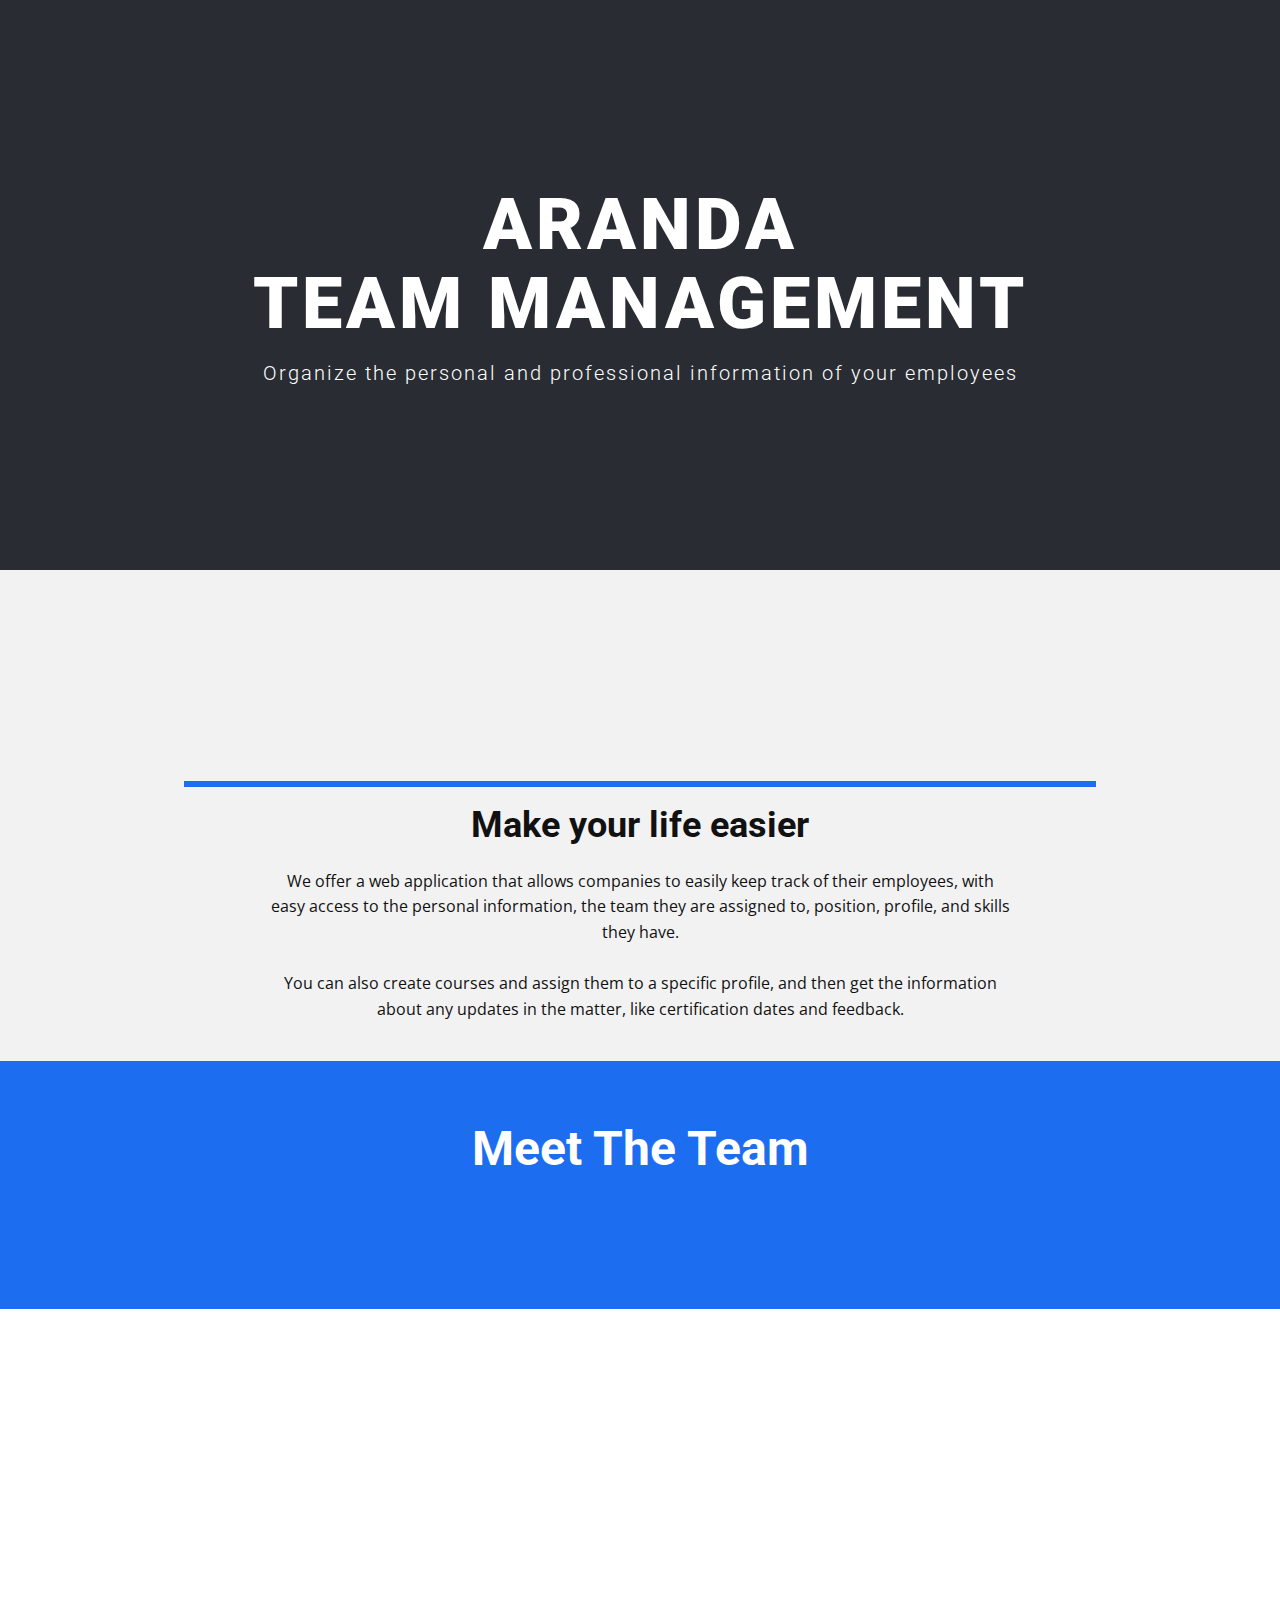
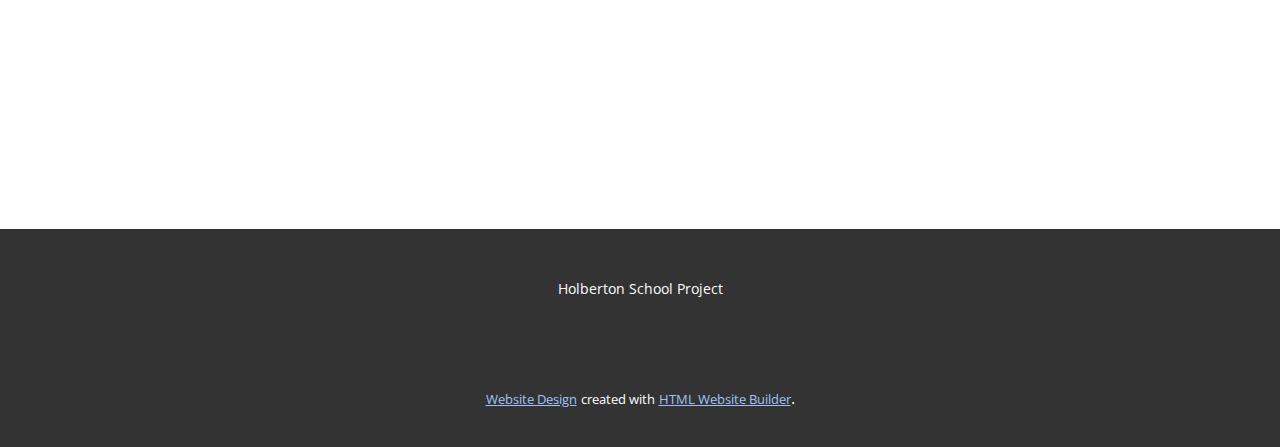
<file: index.html>
<!DOCTYPE html>
<html style="font-size: 16px;">
  <head>
    <meta name="viewport" content="width=device-width, initial-scale=1.0">
    <meta charset="utf-8">
    <meta name="keywords" content="corporate, ​​We have the knowledge and experience, 01, 02, ​​We run all kinds of IT services that vow your success, ​We believe that people can be truly happy on the outside only after reaching happiness within., ​Looking For Visa Applications Just Call Us!, Meet The Team, ​Large payments volume or unique business model?, ​Small Pricing Plan For Your Creative Business">
    <meta name="description" content="">
    <meta name="page_type" content="np-template-header-footer-from-plugin">
    <title>Home</title>
    <link rel="stylesheet" href="nicepage.css" media="screen">
<link rel="stylesheet" href="Home.css" media="screen">
    <script class="u-script" type="text/javascript" src="jquery.js" defer=""></script>
    <script class="u-script" type="text/javascript" src="nicepage.js" defer=""></script>
    <meta name="generator" content="Nicepage 4.7.1, nicepage.com">
    <link id="u-theme-google-font" rel="stylesheet" href="https://fonts.googleapis.com/css?family=Roboto:100,100i,300,300i,400,400i,500,500i,700,700i,900,900i|Open+Sans:300,300i,400,400i,500,500i,600,600i,700,700i,800,800i">
    
    
    
    
    <script type="application/ld+json">{
		"@context": "http://schema.org",
		"@type": "Organization",
		"name": "Aranda"
}</script>
    <meta name="theme-color" content="#1d6df0">
    <meta property="og:title" content="Home">
    <meta property="og:type" content="website">
  </head>
  <body data-home-page="Home.html" data-home-page-title="Home" class="u-body u-xl-mode">
    <section class="u-align-center u-clearfix u-palette-1-dark-3 u-section-1" id="carousel_f9e6">
      <div class="u-clearfix u-sheet u-sheet-1">
        <h1 class="u-text u-text-default u-text-1" data-animation-name="customAnimationIn" data-animation-duration="2000">Aranda<br>Team management
        </h1>
        <h5 class="u-text u-text-default u-text-2"> Organize the personal and professional information of your employees</h5>
      </div>
    </section>
    <section class="u-align-center u-clearfix u-grey-5 u-typography-Normal--Introduction u-section-2" src="" id="carousel_8b49">
      <div class="u-clearfix u-sheet u-sheet-1">
        <div class="u-expanded-width u-list u-list-1">
          <div class="u-repeater u-repeater-1">
            <div class="u-container-style u-list-item u-repeater-item u-shape-rectangle u-white u-list-item-1" data-animation-name="customAnimationIn" data-animation-duration="2000">
              <div class="u-container-layout u-similar-container u-valign-middle u-container-layout-1"><span class="u-icon u-spacing-20 u-text-palette-1-base u-icon-1"><svg class="u-svg-link" preserveAspectRatio="xMidYMin slice" viewBox="0 0 512 512" style=""><use xmlns:xlink="http://www.w3.org/1999/xlink" xlink:href="#svg-5d4a"></use></svg><svg class="u-svg-content" viewBox="0 0 512 512" id="svg-5d4a"><path d="m155.6875 311h-32.9375v-50.984375c0-16.585937-6.621094-31.644531-17.347656-42.699219 18.320312-12.175781 30.425781-32.992187 30.425781-56.59375 0-37.445312-30.464844-67.914062-67.914063-67.914062-37.449218 0-67.914062 30.464844-67.914062 67.914062 0 20.402344 9.054688 38.714844 23.339844 51.175782-14.203125 11.25-23.339844 28.628906-23.339844 48.117187v151.859375h100.125v100.125h100.875v-155.6875c0-24.984375-20.328125-45.3125-45.3125-45.3125zm-87.773438-188.191406c20.90625 0 37.914063 17.007812 37.914063 37.914062s-17.007813 37.917969-37.914063 37.917969-37.914062-17.011719-37.914062-37.917969 17.007812-37.914062 37.914062-37.914062zm103.085938 359.191406h-40.875v-100.125h-100.125v-121.859375c0-17.300781 14.074219-31.375 31.375-31.375s31.375 14.074219 31.375 31.375v80.984375h62.9375c8.441406 0 15.3125 6.871094 15.3125 15.3125zm0 0"></path><path d="m488.660156 211.898438c14.285156-12.460938 23.339844-30.773438 23.339844-51.175782 0-37.449218-30.464844-67.914062-67.914062-67.914062-37.449219 0-67.914063 30.464844-67.914063 67.914062 0 23.597656 12.105469 44.417969 30.425781 56.59375-10.726562 11.054688-17.347656 26.113282-17.347656 42.695313v50.988281h-32.9375c-24.984375 0-45.3125 20.328125-45.3125 45.3125v155.6875h100.875v-100.125h100.125v-151.859375c0-19.488281-9.136719-36.867187-23.339844-48.117187zm-44.574218-89.089844c20.90625 0 37.914062 17.007812 37.914062 37.914062s-17.007812 37.917969-37.914062 37.917969-37.914063-17.011719-37.914063-37.917969 17.007813-37.914062 37.914063-37.914062zm37.914062 259.066406h-100.125v100.125h-40.875v-125.6875c0-8.441406 6.871094-15.3125 15.3125-15.3125h62.9375v-80.984375c0-17.300781 14.074219-31.375 31.375-31.375s31.375 14.074219 31.375 31.375zm0 0"></path><path d="m352 121.664062v-79.332031c0-23.34375-18.988281-42.332031-42.332031-42.332031h-107.335938c-23.34375 0-42.332031 18.988281-42.332031 42.332031v79.332031c0 23.34375 18.988281 42.335938 42.332031 42.335938h18.171875l35.496094 61.480469 35.496094-61.480469h18.171875c23.34375 0 42.332031-18.992188 42.332031-42.335938zm-30 0c0 6.804688-5.53125 12.335938-12.332031 12.335938h-35.492188l-18.175781 31.480469-18.175781-31.480469h-35.492188c-6.800781 0-12.332031-5.53125-12.332031-12.335938v-79.332031c0-6.800781 5.53125-12.332031 12.332031-12.332031h107.335938c6.800781 0 12.332031 5.53125 12.332031 12.332031zm0 0"></path></svg>
            
            
          </span>
                <h3 class="u-align-center u-text u-text-default u-text-1"> Organize to better visualize the information</h3>
              </div>
            </div>
            <div class="u-align-center u-container-style u-list-item u-repeater-item u-shape-rectangle u-white u-list-item-2" data-animation-name="customAnimationIn" data-animation-duration="2000">
              <div class="u-container-layout u-similar-container u-valign-middle u-container-layout-2"><span class="u-icon u-spacing-20 u-text-palette-1-base u-icon-2"><svg class="u-svg-link" preserveAspectRatio="xMidYMin slice" viewBox="0 0 24 24" style=""><use xmlns:xlink="http://www.w3.org/1999/xlink" xlink:href="#svg-1571"></use></svg><svg class="u-svg-content" viewBox="0 0 24 24" id="svg-1571"><path d="m13.663 24h-3.326c-.812 0-1.503-.555-1.681-1.349l-.422-1.873c-.687-.291-1.341-.671-1.954-1.134l-1.822.575c-.782.241-1.632-.09-2.024-.788l-1.658-2.868c-.397-.71-.263-1.585.322-2.135l1.412-1.298c-.043-.38-.065-.759-.065-1.13s.021-.75.064-1.13l-1.405-1.292c-.591-.556-.726-1.43-.333-2.131l1.668-2.885c.388-.69 1.237-1.024 2.017-.781l1.824.575c.613-.463 1.268-.843 1.954-1.134l.422-1.874c.178-.793.869-1.348 1.681-1.348h3.326c.812 0 1.503.555 1.681 1.349l.422 1.873c.687.291 1.341.671 1.954 1.134l1.822-.575c.78-.244 1.631.09 2.024.788l1.658 2.868c.397.71.263 1.585-.322 2.135l-1.412 1.298c.043.38.064.759.064 1.13s-.021.75-.064 1.13l1.406 1.292c.002.002.004.004.006.006.585.55.72 1.424.327 2.125l-1.668 2.885c-.389.69-1.238 1.024-2.017.781l-1.825-.576c-.613.463-1.268.843-1.954 1.134l-.422 1.874c-.177.794-.868 1.349-1.68 1.349zm-7.229-5.941c.172 0 .341.059.478.171.685.565 1.435 1 2.228 1.293.238.088.416.291.472.539l.509 2.26c.023.103.115.178.218.178h3.326c.103 0 .194-.075.218-.177l.509-2.26c.056-.248.233-.451.472-.539.793-.293 1.543-.729 2.228-1.293.196-.162.459-.214.703-.137l2.201.695c.104.032.216-.004.265-.093l1.668-2.884c.05-.089.032-.211-.049-.289l-1.688-1.552c-.184-.169-.271-.417-.233-.664.066-.44.1-.88.1-1.307s-.033-.866-.1-1.307c-.037-.247.05-.495.233-.664l1.692-1.556c.076-.072.096-.195.04-.294l-1.658-2.867c-.054-.095-.162-.132-.272-.1l-2.198.694c-.244.077-.507.025-.703-.137-.685-.565-1.435-1-2.228-1.293-.238-.088-.416-.291-.472-.539l-.509-2.26c-.027-.102-.118-.177-.221-.177h-3.326c-.103 0-.194.075-.218.177l-.509 2.261c-.055.248-.233.45-.471.539-.793.293-1.543.728-2.228 1.293-.196.162-.459.213-.703.137l-2.201-.695c-.104-.032-.216.005-.265.093l-1.668 2.883c-.051.09-.031.213.051.291l1.687 1.55c.184.169.271.417.233.664-.066.44-.1.88-.1 1.307s.033.866.1 1.307c.037.247-.05.495-.233.664l-1.692 1.556c-.076.072-.096.195-.04.294l1.658 2.867c.055.096.164.135.272.1l2.198-.694c.074-.024.15-.035.226-.035z"></path><path d="m11.251 16c-.057 0-.113-.006-.17-.019-.403-.093-.655-.496-.562-.899l1.5-6.5c.093-.405.501-.654.899-.563.403.093.655.496.562.899l-1.5 6.5c-.08.348-.388.582-.729.582z"></path><path d="m15.25 15c-.205 0-.409-.083-.558-.248-.277-.308-.252-.782.056-1.06l1.881-1.692-1.881-1.692c-.308-.277-.333-.751-.056-1.06.278-.307.752-.332 1.06-.056l2.5 2.25c.158.143.248.346.248.558s-.09.415-.248.558l-2.5 2.25c-.144.129-.323.192-.502.192z"></path><path d="m8.75 15c-.179 0-.358-.063-.502-.192l-2.5-2.25c-.158-.143-.248-.346-.248-.558s.09-.415.248-.558l2.5-2.25c.308-.277.781-.252 1.06.056.277.308.252.782-.056 1.06l-1.881 1.692 1.881 1.692c.308.277.333.751.056 1.06-.149.165-.353.248-.558.248z"></path></svg>
            
            
          </span>
                <h3 class="u-align-center u-text u-text-default u-text-2"> Keep track of the updates</h3>
              </div>
            </div>
            <div class="u-container-style u-list-item u-repeater-item u-shape-rectangle u-white u-list-item-3" data-animation-name="customAnimationIn" data-animation-duration="2000">
              <div class="u-container-layout u-similar-container u-valign-middle u-container-layout-3"><span class="u-icon u-spacing-20 u-text-palette-1-base u-icon-3"><svg class="u-svg-link" preserveAspectRatio="xMidYMin slice" viewBox="0 0 512 512" style=""><use xmlns:xlink="http://www.w3.org/1999/xlink" xlink:href="#svg-ac93"></use></svg><svg class="u-svg-content" viewBox="0 0 512 512" x="0px" y="0px" id="svg-ac93" style="enable-background:new 0 0 512 512;"><g><g><path d="M482,332.596V45c0-24.813-20.187-45-45-45H106C81.187,0,61,20.187,61,45v16H45C20.187,61,0,81.187,0,106s20.187,45,45,45    h16v60H45c-24.813,0-45,20.187-45,45s20.187,45,45,45h16v60H45c-24.813,0-45,20.187-45,45s20.187,45,45,45h16v15    c0,11.955,4.597,23.347,12.944,32.079C82.526,507.056,93.911,512,106,512h301c57.897,0,105-47.551,105-106    C512,377.457,500.546,351.542,482,332.596z M45,121c-8.271,0-15-6.729-15-15s6.729-15,15-15h31c8.271,0,15,6.729,15,15    s-6.729,15-15,15H45z M45,271c-8.271,0-15-6.729-15-15s6.729-15,15-15h31c8.271,0,15,6.729,15,15s-6.729,15-15,15H45z M76,421H45    c-8.271,0-15-6.729-15-15s6.729-15,15-15h31c8.271,0,15,6.729,15,15S84.271,421,76,421z M106,482c-7.99,0-15-7.477-15-16v-17.58    c17.459-6.192,30-22.865,30-42.42c0-19.555-12.541-36.228-30-42.42v-65.16c17.459-6.192,30-22.865,30-42.42    c0-19.555-12.541-36.228-30-42.42v-65.16c17.459-6.192,30-22.865,30-42.42s-12.541-36.228-30-42.42V45c0-8.271,6.729-15,15-15h331    c8.271,0,15,6.729,15,15v266.145c-13.646-6.5-28.905-10.145-45-10.145c-57.897,0-105,47.103-105,105    c0,29.78,12.233,56.726,31.886,76H106z M407,482c-41.355,0-75-34.093-75-76c0-41.355,33.645-75,75-75c41.355,0,75,33.645,75,75    C482,447.907,448.355,482,407,482z"></path>
</g>
</g><g><g><path d="M407,121h-90c-8.284,0-15,6.716-15,15s6.716,15,15,15h90c8.284,0,15-6.716,15-15S415.284,121,407,121z"></path>
</g>
</g><g><g><path d="M407,241h-90c-8.284,0-15,6.716-15,15s6.716,15,15,15h90c8.284,0,15-6.716,15-15S415.284,241,407,241z"></path>
</g>
</g><g><g><path d="M437,391h-15v-15c0-8.284-6.716-15-15-15s-15,6.716-15,15v30c0,8.284,6.716,15,15,15h30c8.284,0,15-6.716,15-15    S445.284,391,437,391z"></path>
</g>
</g><g><g><path d="M266.606,95.393c-5.857-5.858-15.355-5.858-21.212,0.001L196,144.787l-23.611-23.611c-5.857-5.858-15.355-5.858-21.213,0    c-5.858,5.858-5.858,15.355,0,21.213l34.218,34.218C188.322,179.536,192.161,181,196,181s7.678-1.464,10.606-4.394l60-60    C272.464,110.748,272.464,101.251,266.606,95.393z"></path>
</g>
</g><g><g><path d="M266.606,215.393c-5.857-5.858-15.355-5.858-21.212,0.001L196,264.787l-23.611-23.611c-5.857-5.858-15.355-5.858-21.213,0    c-5.858,5.858-5.858,15.355,0,21.213l34.218,34.218C188.322,299.536,192.161,301,196,301s7.678-1.464,10.606-4.394l60-60    C272.464,230.748,272.464,221.251,266.606,215.393z"></path>
</g>
</g><g><g><path d="M266.606,335.393c-5.857-5.858-15.355-5.858-21.212,0.001L196,384.787l-23.611-23.611c-5.857-5.858-15.355-5.858-21.213,0    c-5.858,5.858-5.858,15.355,0,21.213l34.218,34.218C188.322,419.536,192.161,421,196,421s7.678-1.464,10.606-4.394l60-60    C272.464,350.748,272.464,341.251,266.606,335.393z"></path>
</g>
</g></svg>
            
            
          </span>
                <h3 class="u-align-center u-text u-text-default u-text-3"> Assign courses to your employees</h3>
              </div>
            </div>
          </div>
        </div>
        <div class="u-border-6 u-border-palette-1-base u-line u-line-horizontal u-line-1"></div>
        <h2 class="u-text u-text-default u-text-4"> Make your life easier</h2>
        <p class="u-text u-text-5"> We offer a web application that allows companies to easily keep track of their employees, with easy access to the personal information, the team they are assigned to, position, profile, and skills they have.<br>
          <br>You can also create courses and assign them to a specific profile, and then get the information about any updates in the matter, like certification dates and feedback.<br>
        </p>
      </div>
    </section>
    <section class="u-align-center u-clearfix u-section-3" id="carousel_8ac6">
      <div class="u-expanded-width u-palette-1-base u-shape u-shape-rectangle u-shape-1"></div>
      <h2 class="u-text u-text-body-alt-color u-text-default u-text-1">Meet The Team<br>
      </h2>
      <div class="u-list u-list-1">
        <div class="u-repeater u-repeater-1">
          <div class="u-align-center u-container-style u-list-item u-repeater-item u-white u-list-item-1" data-animation-name="customAnimationIn" data-animation-duration="2000">
            <div class="u-container-layout u-similar-container u-valign-top u-container-layout-1">
              <img alt="" class="u-image u-image-default u-image-1" data-image-width="400" data-image-height="400" src="images/fi07AO8N_400x400.jpg">
              <h3 class="u-text u-text-2"> Kenia López</h3>
              <p class="u-text u-text-palette-1-base u-text-3"> Backend software developer</p>
              <p class="u-text u-text-4"> Ethno educator, great working<br>with people
              </p>
              <div class="u-social-icons u-spacing-10 u-social-icons-1">
                <a class="u-social-url" target="_blank" data-type="LinkedIn" title="LinkedIn" href="https://www.linkedin.com/in/kenia-lopez-7b9317215/"><span class="u-icon u-social-icon u-social-linkedin u-icon-1"><svg class="u-svg-link" preserveAspectRatio="xMidYMin slice" viewBox="0 0 112 112" style=""><use xmlns:xlink="http://www.w3.org/1999/xlink" xlink:href="#svg-eb87"></use></svg><svg class="u-svg-content" viewBox="0 0 112 112" x="0" y="0" id="svg-eb87"><circle fill="currentColor" cx="56.1" cy="56.1" r="55"></circle><path fill="#FFFFFF" d="M41.3,83.7H27.9V43.4h13.4V83.7z M34.6,37.9L34.6,37.9c-4.6,0-7.5-3.1-7.5-7c0-4,3-7,7.6-7s7.4,3,7.5,7
            C42.2,34.8,39.2,37.9,34.6,37.9z M89.6,83.7H76.2V62.2c0-5.4-1.9-9.1-6.8-9.1c-3.7,0-5.9,2.5-6.9,4.9c-0.4,0.9-0.4,2.1-0.4,3.3v22.5
            H48.7c0,0,0.2-36.5,0-40.3h13.4v5.7c1.8-2.7,5-6.7,12.1-6.7c8.8,0,15.4,5.8,15.4,18.1V83.7z"></path></svg></span>
                </a>
                <a class="u-social-url" target="_blank" data-type="Twitter" title="Twitter" href="https://twitter.com/KeniaLo36981336"><span class="u-icon u-social-icon u-social-twitter u-icon-2"><svg class="u-svg-link" preserveAspectRatio="xMidYMin slice" viewBox="0 0 112 112" style=""><use xmlns:xlink="http://www.w3.org/1999/xlink" xlink:href="#svg-f4a6"></use></svg><svg class="u-svg-content" viewBox="0 0 112 112" x="0" y="0" id="svg-f4a6"><circle fill="currentColor" class="st0" cx="56.1" cy="56.1" r="55"></circle><path fill="#FFFFFF" d="M83.8,47.3c0,0.6,0,1.2,0,1.7c0,17.7-13.5,38.2-38.2,38.2C38,87.2,31,85,25,81.2c1,0.1,2.1,0.2,3.2,0.2
            c6.3,0,12.1-2.1,16.7-5.7c-5.9-0.1-10.8-4-12.5-9.3c0.8,0.2,1.7,0.2,2.5,0.2c1.2,0,2.4-0.2,3.5-0.5c-6.1-1.2-10.8-6.7-10.8-13.1
            c0-0.1,0-0.1,0-0.2c1.8,1,3.9,1.6,6.1,1.7c-3.6-2.4-6-6.5-6-11.2c0-2.5,0.7-4.8,1.8-6.7c6.6,8.1,16.5,13.5,27.6,14
            c-0.2-1-0.3-2-0.3-3.1c0-7.4,6-13.4,13.4-13.4c3.9,0,7.3,1.6,9.8,4.2c3.1-0.6,5.9-1.7,8.5-3.3c-1,3.1-3.1,5.8-5.9,7.4
            c2.7-0.3,5.3-1,7.7-2.1C88.7,43,86.4,45.4,83.8,47.3z"></path></svg></span>
                </a>
              </div>
            </div>
          </div>
          <div class="u-align-center u-container-style u-list-item u-repeater-item u-white u-list-item-2" data-animation-name="customAnimationIn" data-animation-duration="2000">
            <div class="u-container-layout u-similar-container u-valign-top u-container-layout-2">
              <img alt="" class="u-image u-image-default u-image-2" src="images/qDWkWDL4_400x400.jpg" data-image-width="400" data-image-height="400">
              <h3 class="u-text u-text-5"> Cristian Granada</h3>
              <p class="u-text u-text-palette-1-base u-text-6"> Full-stack software developer</p>
              <p class="u-text u-text-7"> Designer, makes things<br>look pretty
              </p>
              <div class="u-social-icons u-spacing-10 u-social-icons-2">
                <a class="u-social-url" target="_blank" data-type="LinkedIn" title="LinkedIn" href="https://www.linkedin.com/in/crisgrva/"><span class="u-icon u-social-icon u-social-linkedin u-icon-3"><svg class="u-svg-link" preserveAspectRatio="xMidYMin slice" viewBox="0 0 112 112" style=""><use xmlns:xlink="http://www.w3.org/1999/xlink" xlink:href="#svg-eb87"></use></svg><svg class="u-svg-content" viewBox="0 0 112 112" x="0" y="0" id="svg-eb87"><circle fill="currentColor" cx="56.1" cy="56.1" r="55"></circle><path fill="#FFFFFF" d="M41.3,83.7H27.9V43.4h13.4V83.7z M34.6,37.9L34.6,37.9c-4.6,0-7.5-3.1-7.5-7c0-4,3-7,7.6-7s7.4,3,7.5,7
            C42.2,34.8,39.2,37.9,34.6,37.9z M89.6,83.7H76.2V62.2c0-5.4-1.9-9.1-6.8-9.1c-3.7,0-5.9,2.5-6.9,4.9c-0.4,0.9-0.4,2.1-0.4,3.3v22.5
            H48.7c0,0,0.2-36.5,0-40.3h13.4v5.7c1.8-2.7,5-6.7,12.1-6.7c8.8,0,15.4,5.8,15.4,18.1V83.7z"></path></svg></span>
                </a>
                <a class="u-social-url" target="_blank" data-type="Twitter" title="Twitter" href="https://twitter.com/Crisgrva"><span class="u-icon u-social-icon u-social-twitter u-icon-4"><svg class="u-svg-link" preserveAspectRatio="xMidYMin slice" viewBox="0 0 112 112" style=""><use xmlns:xlink="http://www.w3.org/1999/xlink" xlink:href="#svg-f4a6"></use></svg><svg class="u-svg-content" viewBox="0 0 112 112" x="0" y="0" id="svg-f4a6"><circle fill="currentColor" class="st0" cx="56.1" cy="56.1" r="55"></circle><path fill="#FFFFFF" d="M83.8,47.3c0,0.6,0,1.2,0,1.7c0,17.7-13.5,38.2-38.2,38.2C38,87.2,31,85,25,81.2c1,0.1,2.1,0.2,3.2,0.2
            c6.3,0,12.1-2.1,16.7-5.7c-5.9-0.1-10.8-4-12.5-9.3c0.8,0.2,1.7,0.2,2.5,0.2c1.2,0,2.4-0.2,3.5-0.5c-6.1-1.2-10.8-6.7-10.8-13.1
            c0-0.1,0-0.1,0-0.2c1.8,1,3.9,1.6,6.1,1.7c-3.6-2.4-6-6.5-6-11.2c0-2.5,0.7-4.8,1.8-6.7c6.6,8.1,16.5,13.5,27.6,14
            c-0.2-1-0.3-2-0.3-3.1c0-7.4,6-13.4,13.4-13.4c3.9,0,7.3,1.6,9.8,4.2c3.1-0.6,5.9-1.7,8.5-3.3c-1,3.1-3.1,5.8-5.9,7.4
            c2.7-0.3,5.3-1,7.7-2.1C88.7,43,86.4,45.4,83.8,47.3z"></path></svg></span>
                </a>
              </div>
            </div>
          </div>
          <div class="u-align-center u-container-style u-list-item u-repeater-item u-white u-list-item-3" data-animation-name="customAnimationIn" data-animation-duration="2000">
            <div class="u-container-layout u-similar-container u-valign-top u-container-layout-3">
              <img alt="" class="u-image u-image-default u-image-3" src="images/uweQ7kJU_400x400.jpg" data-image-width="400" data-image-height="400">
              <h3 class="u-text u-text-8"> Yazmin Giraldo</h3>
              <p class="u-text u-text-palette-1-base u-text-9"> Backend software developer.</p>
              <p class="u-text u-text-10"> Journalist, good organizing<br>things
              </p>
              <div class="u-social-icons u-spacing-10 u-social-icons-3">
                <a class="u-social-url" target="_blank" data-type="LinkedIn" title="LinkedIn" href="https://www.linkedin.com/in/yazgiraldoa/"><span class="u-icon u-social-icon u-social-linkedin u-icon-5"><svg class="u-svg-link" preserveAspectRatio="xMidYMin slice" viewBox="0 0 112 112" style=""><use xmlns:xlink="http://www.w3.org/1999/xlink" xlink:href="#svg-eb87"></use></svg><svg class="u-svg-content" viewBox="0 0 112 112" x="0" y="0" id="svg-eb87"><circle fill="currentColor" cx="56.1" cy="56.1" r="55"></circle><path fill="#FFFFFF" d="M41.3,83.7H27.9V43.4h13.4V83.7z M34.6,37.9L34.6,37.9c-4.6,0-7.5-3.1-7.5-7c0-4,3-7,7.6-7s7.4,3,7.5,7
            C42.2,34.8,39.2,37.9,34.6,37.9z M89.6,83.7H76.2V62.2c0-5.4-1.9-9.1-6.8-9.1c-3.7,0-5.9,2.5-6.9,4.9c-0.4,0.9-0.4,2.1-0.4,3.3v22.5
            H48.7c0,0,0.2-36.5,0-40.3h13.4v5.7c1.8-2.7,5-6.7,12.1-6.7c8.8,0,15.4,5.8,15.4,18.1V83.7z"></path></svg></span>
                </a>
                <a class="u-social-url" target="_blank" data-type="Twitter" title="Twitter" href="https://twitter.com/yazgiraldoa"><span class="u-icon u-social-icon u-social-twitter u-icon-6"><svg class="u-svg-link" preserveAspectRatio="xMidYMin slice" viewBox="0 0 112 112" style=""><use xmlns:xlink="http://www.w3.org/1999/xlink" xlink:href="#svg-f4a6"></use></svg><svg class="u-svg-content" viewBox="0 0 112 112" x="0" y="0" id="svg-f4a6"><circle fill="currentColor" class="st0" cx="56.1" cy="56.1" r="55"></circle><path fill="#FFFFFF" d="M83.8,47.3c0,0.6,0,1.2,0,1.7c0,17.7-13.5,38.2-38.2,38.2C38,87.2,31,85,25,81.2c1,0.1,2.1,0.2,3.2,0.2
            c6.3,0,12.1-2.1,16.7-5.7c-5.9-0.1-10.8-4-12.5-9.3c0.8,0.2,1.7,0.2,2.5,0.2c1.2,0,2.4-0.2,3.5-0.5c-6.1-1.2-10.8-6.7-10.8-13.1
            c0-0.1,0-0.1,0-0.2c1.8,1,3.9,1.6,6.1,1.7c-3.6-2.4-6-6.5-6-11.2c0-2.5,0.7-4.8,1.8-6.7c6.6,8.1,16.5,13.5,27.6,14
            c-0.2-1-0.3-2-0.3-3.1c0-7.4,6-13.4,13.4-13.4c3.9,0,7.3,1.6,9.8,4.2c3.1-0.6,5.9-1.7,8.5-3.3c-1,3.1-3.1,5.8-5.9,7.4
            c2.7-0.3,5.3-1,7.7-2.1C88.7,43,86.4,45.4,83.8,47.3z"></path></svg></span>
                </a>
              </div>
            </div>
          </div>
        </div>
      </div>
    </section>
    
    
    <footer class="u-align-center u-clearfix u-footer u-grey-80 u-footer" id="sec-7778"><div class="u-clearfix u-sheet u-sheet-1">
        <p class="u-small-text u-text u-text-variant u-text-1">Holberton School Project</p>
      </div></footer>
    <section class="u-backlink u-clearfix u-grey-80">
      <a class="u-link" href="https://nicepage.com/website-design" target="_blank">
        <span>Website Design</span>
      </a>
      <p class="u-text">
        <span>created with</span>
      </p>
      <a class="u-link" href="https://nicepage.com/html-website-builder" target="_blank">
        <span>HTML Website Builder</span>
      </a>. 
    </section>
  </body>
</html>
</file>
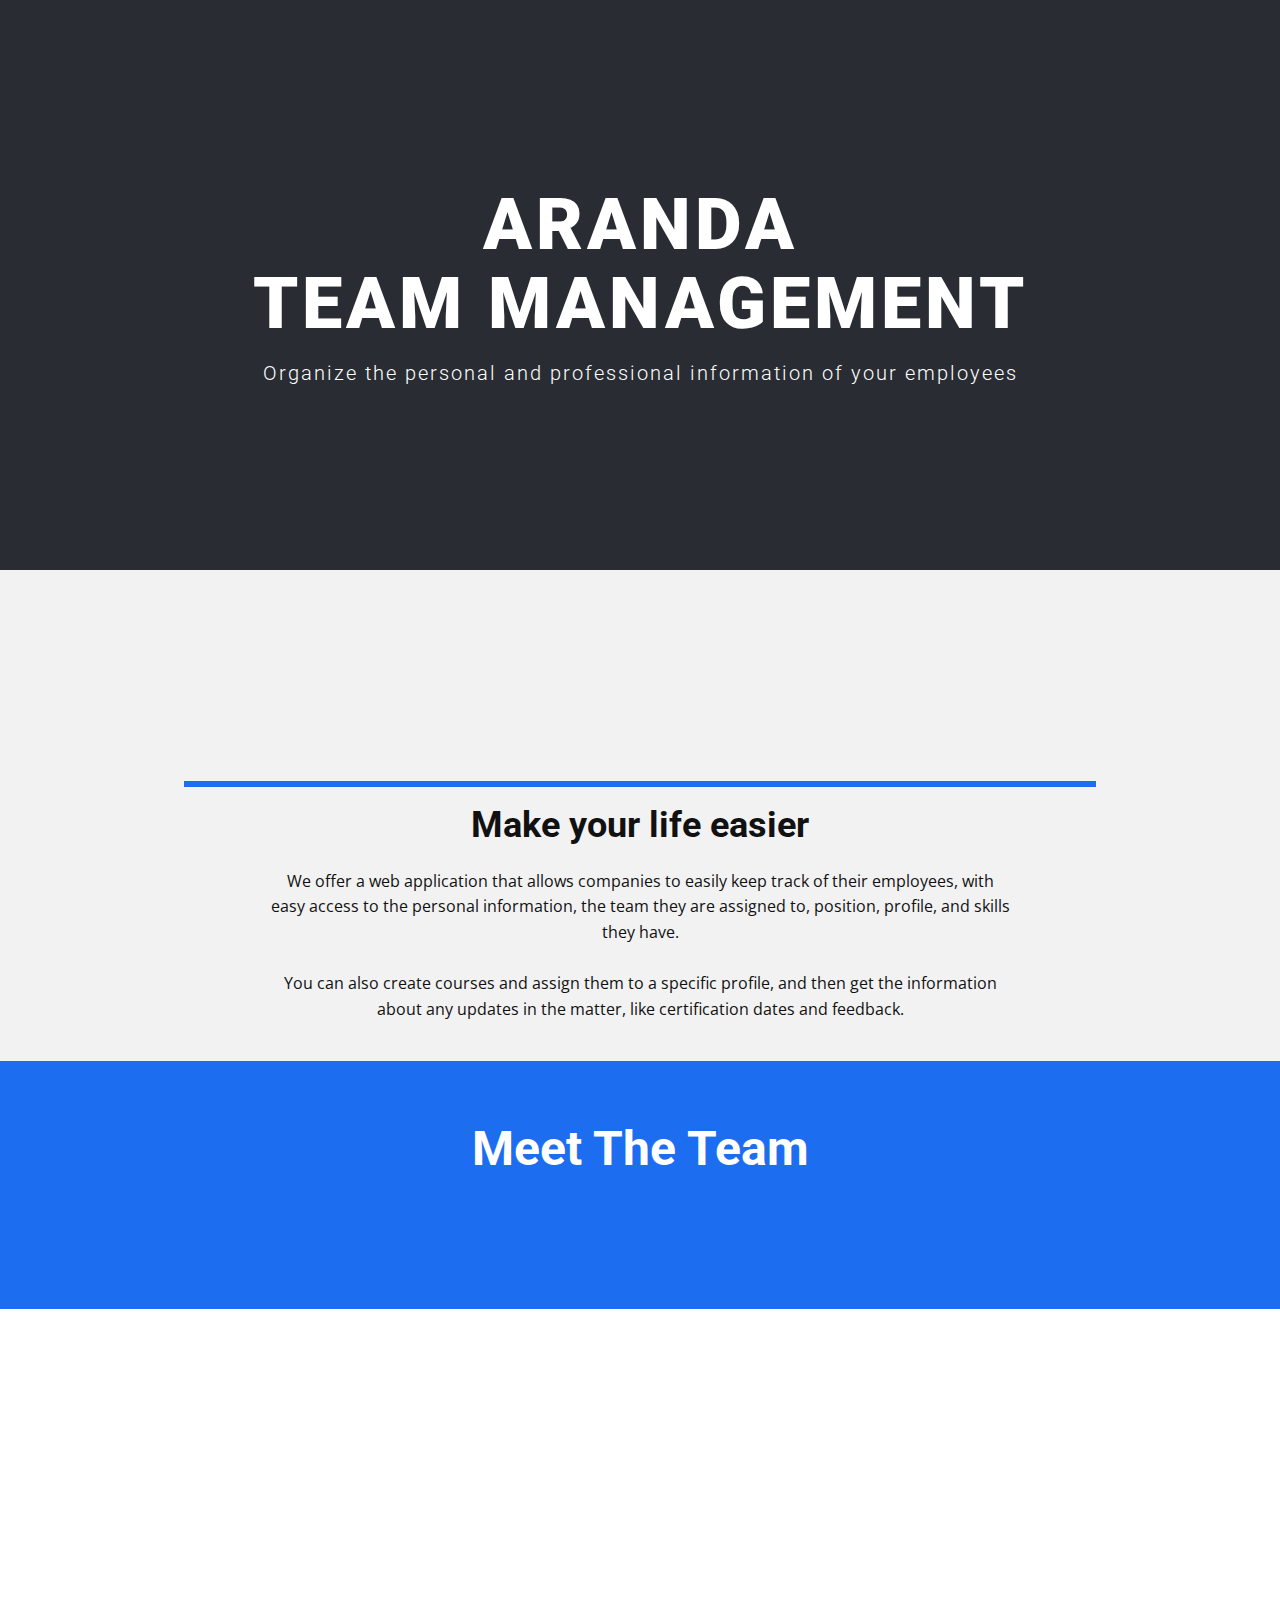
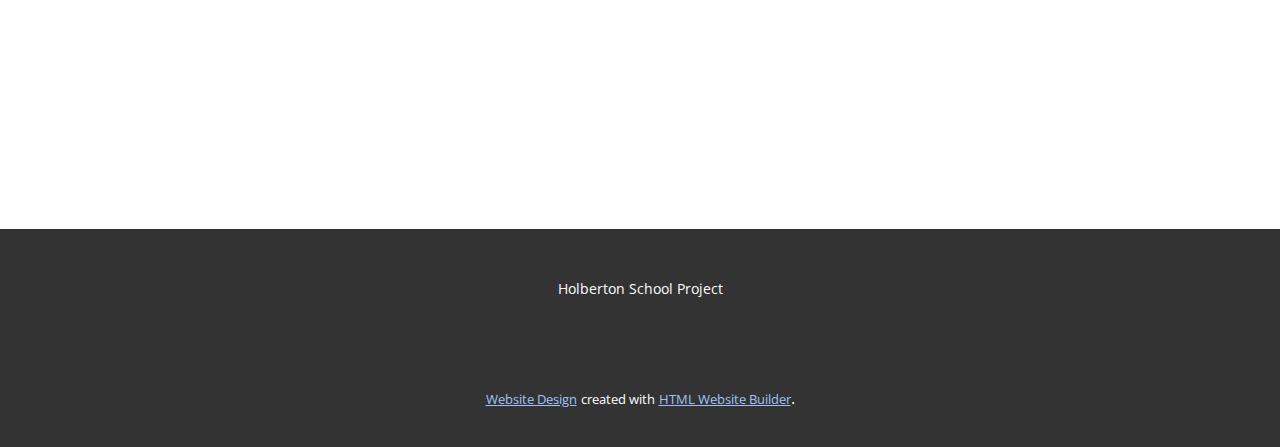
<file: Home.html>
<!DOCTYPE html>
<html style="font-size: 16px;">
  <head>
    <meta name="viewport" content="width=device-width, initial-scale=1.0">
    <meta charset="utf-8">
    <meta name="keywords" content="corporate, ​​We have the knowledge and experience, 01, 02, ​​We run all kinds of IT services that vow your success, ​We believe that people can be truly happy on the outside only after reaching happiness within., ​Looking For Visa Applications Just Call Us!, Meet The Team, ​Large payments volume or unique business model?, ​Small Pricing Plan For Your Creative Business">
    <meta name="description" content="">
    <meta name="page_type" content="np-template-header-footer-from-plugin">
    <title>Home</title>
    <link rel="stylesheet" href="nicepage.css" media="screen">
<link rel="stylesheet" href="Home.css" media="screen">
    <script class="u-script" type="text/javascript" src="jquery.js" defer=""></script>
    <script class="u-script" type="text/javascript" src="nicepage.js" defer=""></script>
    <meta name="generator" content="Nicepage 4.7.1, nicepage.com">
    <link id="u-theme-google-font" rel="stylesheet" href="https://fonts.googleapis.com/css?family=Roboto:100,100i,300,300i,400,400i,500,500i,700,700i,900,900i|Open+Sans:300,300i,400,400i,500,500i,600,600i,700,700i,800,800i">
    
    
    
    
    <script type="application/ld+json">{
		"@context": "http://schema.org",
		"@type": "Organization",
		"name": "Aranda"
}</script>
    <meta name="theme-color" content="#1d6df0">
    <meta property="og:title" content="Home">
    <meta property="og:type" content="website">
  </head>
  <body class="u-body u-xl-mode">
    <section class="u-align-center u-clearfix u-palette-1-dark-3 u-section-1" id="carousel_f9e6">
      <div class="u-clearfix u-sheet u-sheet-1">
        <h1 class="u-text u-text-default u-text-1" data-animation-name="customAnimationIn" data-animation-duration="2000">Aranda<br>Team management
        </h1>
        <h5 class="u-text u-text-default u-text-2"> Organize the personal and professional information of your employees</h5>
      </div>
    </section>
    <section class="u-align-center u-clearfix u-grey-5 u-typography-Normal--Introduction u-section-2" src="" id="carousel_8b49">
      <div class="u-clearfix u-sheet u-sheet-1">
        <div class="u-expanded-width u-list u-list-1">
          <div class="u-repeater u-repeater-1">
            <div class="u-container-style u-list-item u-repeater-item u-shape-rectangle u-white u-list-item-1" data-animation-name="customAnimationIn" data-animation-duration="2000">
              <div class="u-container-layout u-similar-container u-valign-middle u-container-layout-1"><span class="u-icon u-spacing-20 u-text-palette-1-base u-icon-1"><svg class="u-svg-link" preserveAspectRatio="xMidYMin slice" viewBox="0 0 512 512" style=""><use xmlns:xlink="http://www.w3.org/1999/xlink" xlink:href="#svg-5d4a"></use></svg><svg class="u-svg-content" viewBox="0 0 512 512" id="svg-5d4a"><path d="m155.6875 311h-32.9375v-50.984375c0-16.585937-6.621094-31.644531-17.347656-42.699219 18.320312-12.175781 30.425781-32.992187 30.425781-56.59375 0-37.445312-30.464844-67.914062-67.914063-67.914062-37.449218 0-67.914062 30.464844-67.914062 67.914062 0 20.402344 9.054688 38.714844 23.339844 51.175782-14.203125 11.25-23.339844 28.628906-23.339844 48.117187v151.859375h100.125v100.125h100.875v-155.6875c0-24.984375-20.328125-45.3125-45.3125-45.3125zm-87.773438-188.191406c20.90625 0 37.914063 17.007812 37.914063 37.914062s-17.007813 37.917969-37.914063 37.917969-37.914062-17.011719-37.914062-37.917969 17.007812-37.914062 37.914062-37.914062zm103.085938 359.191406h-40.875v-100.125h-100.125v-121.859375c0-17.300781 14.074219-31.375 31.375-31.375s31.375 14.074219 31.375 31.375v80.984375h62.9375c8.441406 0 15.3125 6.871094 15.3125 15.3125zm0 0"></path><path d="m488.660156 211.898438c14.285156-12.460938 23.339844-30.773438 23.339844-51.175782 0-37.449218-30.464844-67.914062-67.914062-67.914062-37.449219 0-67.914063 30.464844-67.914063 67.914062 0 23.597656 12.105469 44.417969 30.425781 56.59375-10.726562 11.054688-17.347656 26.113282-17.347656 42.695313v50.988281h-32.9375c-24.984375 0-45.3125 20.328125-45.3125 45.3125v155.6875h100.875v-100.125h100.125v-151.859375c0-19.488281-9.136719-36.867187-23.339844-48.117187zm-44.574218-89.089844c20.90625 0 37.914062 17.007812 37.914062 37.914062s-17.007812 37.917969-37.914062 37.917969-37.914063-17.011719-37.914063-37.917969 17.007813-37.914062 37.914063-37.914062zm37.914062 259.066406h-100.125v100.125h-40.875v-125.6875c0-8.441406 6.871094-15.3125 15.3125-15.3125h62.9375v-80.984375c0-17.300781 14.074219-31.375 31.375-31.375s31.375 14.074219 31.375 31.375zm0 0"></path><path d="m352 121.664062v-79.332031c0-23.34375-18.988281-42.332031-42.332031-42.332031h-107.335938c-23.34375 0-42.332031 18.988281-42.332031 42.332031v79.332031c0 23.34375 18.988281 42.335938 42.332031 42.335938h18.171875l35.496094 61.480469 35.496094-61.480469h18.171875c23.34375 0 42.332031-18.992188 42.332031-42.335938zm-30 0c0 6.804688-5.53125 12.335938-12.332031 12.335938h-35.492188l-18.175781 31.480469-18.175781-31.480469h-35.492188c-6.800781 0-12.332031-5.53125-12.332031-12.335938v-79.332031c0-6.800781 5.53125-12.332031 12.332031-12.332031h107.335938c6.800781 0 12.332031 5.53125 12.332031 12.332031zm0 0"></path></svg>
            
            
          </span>
                <h3 class="u-align-center u-text u-text-default u-text-1"> Organize to better visualize the information</h3>
              </div>
            </div>
            <div class="u-align-center u-container-style u-list-item u-repeater-item u-shape-rectangle u-white u-list-item-2" data-animation-name="customAnimationIn" data-animation-duration="2000">
              <div class="u-container-layout u-similar-container u-valign-middle u-container-layout-2"><span class="u-icon u-spacing-20 u-text-palette-1-base u-icon-2"><svg class="u-svg-link" preserveAspectRatio="xMidYMin slice" viewBox="0 0 24 24" style=""><use xmlns:xlink="http://www.w3.org/1999/xlink" xlink:href="#svg-1571"></use></svg><svg class="u-svg-content" viewBox="0 0 24 24" id="svg-1571"><path d="m13.663 24h-3.326c-.812 0-1.503-.555-1.681-1.349l-.422-1.873c-.687-.291-1.341-.671-1.954-1.134l-1.822.575c-.782.241-1.632-.09-2.024-.788l-1.658-2.868c-.397-.71-.263-1.585.322-2.135l1.412-1.298c-.043-.38-.065-.759-.065-1.13s.021-.75.064-1.13l-1.405-1.292c-.591-.556-.726-1.43-.333-2.131l1.668-2.885c.388-.69 1.237-1.024 2.017-.781l1.824.575c.613-.463 1.268-.843 1.954-1.134l.422-1.874c.178-.793.869-1.348 1.681-1.348h3.326c.812 0 1.503.555 1.681 1.349l.422 1.873c.687.291 1.341.671 1.954 1.134l1.822-.575c.78-.244 1.631.09 2.024.788l1.658 2.868c.397.71.263 1.585-.322 2.135l-1.412 1.298c.043.38.064.759.064 1.13s-.021.75-.064 1.13l1.406 1.292c.002.002.004.004.006.006.585.55.72 1.424.327 2.125l-1.668 2.885c-.389.69-1.238 1.024-2.017.781l-1.825-.576c-.613.463-1.268.843-1.954 1.134l-.422 1.874c-.177.794-.868 1.349-1.68 1.349zm-7.229-5.941c.172 0 .341.059.478.171.685.565 1.435 1 2.228 1.293.238.088.416.291.472.539l.509 2.26c.023.103.115.178.218.178h3.326c.103 0 .194-.075.218-.177l.509-2.26c.056-.248.233-.451.472-.539.793-.293 1.543-.729 2.228-1.293.196-.162.459-.214.703-.137l2.201.695c.104.032.216-.004.265-.093l1.668-2.884c.05-.089.032-.211-.049-.289l-1.688-1.552c-.184-.169-.271-.417-.233-.664.066-.44.1-.88.1-1.307s-.033-.866-.1-1.307c-.037-.247.05-.495.233-.664l1.692-1.556c.076-.072.096-.195.04-.294l-1.658-2.867c-.054-.095-.162-.132-.272-.1l-2.198.694c-.244.077-.507.025-.703-.137-.685-.565-1.435-1-2.228-1.293-.238-.088-.416-.291-.472-.539l-.509-2.26c-.027-.102-.118-.177-.221-.177h-3.326c-.103 0-.194.075-.218.177l-.509 2.261c-.055.248-.233.45-.471.539-.793.293-1.543.728-2.228 1.293-.196.162-.459.213-.703.137l-2.201-.695c-.104-.032-.216.005-.265.093l-1.668 2.883c-.051.09-.031.213.051.291l1.687 1.55c.184.169.271.417.233.664-.066.44-.1.88-.1 1.307s.033.866.1 1.307c.037.247-.05.495-.233.664l-1.692 1.556c-.076.072-.096.195-.04.294l1.658 2.867c.055.096.164.135.272.1l2.198-.694c.074-.024.15-.035.226-.035z"></path><path d="m11.251 16c-.057 0-.113-.006-.17-.019-.403-.093-.655-.496-.562-.899l1.5-6.5c.093-.405.501-.654.899-.563.403.093.655.496.562.899l-1.5 6.5c-.08.348-.388.582-.729.582z"></path><path d="m15.25 15c-.205 0-.409-.083-.558-.248-.277-.308-.252-.782.056-1.06l1.881-1.692-1.881-1.692c-.308-.277-.333-.751-.056-1.06.278-.307.752-.332 1.06-.056l2.5 2.25c.158.143.248.346.248.558s-.09.415-.248.558l-2.5 2.25c-.144.129-.323.192-.502.192z"></path><path d="m8.75 15c-.179 0-.358-.063-.502-.192l-2.5-2.25c-.158-.143-.248-.346-.248-.558s.09-.415.248-.558l2.5-2.25c.308-.277.781-.252 1.06.056.277.308.252.782-.056 1.06l-1.881 1.692 1.881 1.692c.308.277.333.751.056 1.06-.149.165-.353.248-.558.248z"></path></svg>
            
            
          </span>
                <h3 class="u-align-center u-text u-text-default u-text-2"> Keep track of the updates</h3>
              </div>
            </div>
            <div class="u-container-style u-list-item u-repeater-item u-shape-rectangle u-white u-list-item-3" data-animation-name="customAnimationIn" data-animation-duration="2000">
              <div class="u-container-layout u-similar-container u-valign-middle u-container-layout-3"><span class="u-icon u-spacing-20 u-text-palette-1-base u-icon-3"><svg class="u-svg-link" preserveAspectRatio="xMidYMin slice" viewBox="0 0 512 512" style=""><use xmlns:xlink="http://www.w3.org/1999/xlink" xlink:href="#svg-ac93"></use></svg><svg class="u-svg-content" viewBox="0 0 512 512" x="0px" y="0px" id="svg-ac93" style="enable-background:new 0 0 512 512;"><g><g><path d="M482,332.596V45c0-24.813-20.187-45-45-45H106C81.187,0,61,20.187,61,45v16H45C20.187,61,0,81.187,0,106s20.187,45,45,45    h16v60H45c-24.813,0-45,20.187-45,45s20.187,45,45,45h16v60H45c-24.813,0-45,20.187-45,45s20.187,45,45,45h16v15    c0,11.955,4.597,23.347,12.944,32.079C82.526,507.056,93.911,512,106,512h301c57.897,0,105-47.551,105-106    C512,377.457,500.546,351.542,482,332.596z M45,121c-8.271,0-15-6.729-15-15s6.729-15,15-15h31c8.271,0,15,6.729,15,15    s-6.729,15-15,15H45z M45,271c-8.271,0-15-6.729-15-15s6.729-15,15-15h31c8.271,0,15,6.729,15,15s-6.729,15-15,15H45z M76,421H45    c-8.271,0-15-6.729-15-15s6.729-15,15-15h31c8.271,0,15,6.729,15,15S84.271,421,76,421z M106,482c-7.99,0-15-7.477-15-16v-17.58    c17.459-6.192,30-22.865,30-42.42c0-19.555-12.541-36.228-30-42.42v-65.16c17.459-6.192,30-22.865,30-42.42    c0-19.555-12.541-36.228-30-42.42v-65.16c17.459-6.192,30-22.865,30-42.42s-12.541-36.228-30-42.42V45c0-8.271,6.729-15,15-15h331    c8.271,0,15,6.729,15,15v266.145c-13.646-6.5-28.905-10.145-45-10.145c-57.897,0-105,47.103-105,105    c0,29.78,12.233,56.726,31.886,76H106z M407,482c-41.355,0-75-34.093-75-76c0-41.355,33.645-75,75-75c41.355,0,75,33.645,75,75    C482,447.907,448.355,482,407,482z"></path>
</g>
</g><g><g><path d="M407,121h-90c-8.284,0-15,6.716-15,15s6.716,15,15,15h90c8.284,0,15-6.716,15-15S415.284,121,407,121z"></path>
</g>
</g><g><g><path d="M407,241h-90c-8.284,0-15,6.716-15,15s6.716,15,15,15h90c8.284,0,15-6.716,15-15S415.284,241,407,241z"></path>
</g>
</g><g><g><path d="M437,391h-15v-15c0-8.284-6.716-15-15-15s-15,6.716-15,15v30c0,8.284,6.716,15,15,15h30c8.284,0,15-6.716,15-15    S445.284,391,437,391z"></path>
</g>
</g><g><g><path d="M266.606,95.393c-5.857-5.858-15.355-5.858-21.212,0.001L196,144.787l-23.611-23.611c-5.857-5.858-15.355-5.858-21.213,0    c-5.858,5.858-5.858,15.355,0,21.213l34.218,34.218C188.322,179.536,192.161,181,196,181s7.678-1.464,10.606-4.394l60-60    C272.464,110.748,272.464,101.251,266.606,95.393z"></path>
</g>
</g><g><g><path d="M266.606,215.393c-5.857-5.858-15.355-5.858-21.212,0.001L196,264.787l-23.611-23.611c-5.857-5.858-15.355-5.858-21.213,0    c-5.858,5.858-5.858,15.355,0,21.213l34.218,34.218C188.322,299.536,192.161,301,196,301s7.678-1.464,10.606-4.394l60-60    C272.464,230.748,272.464,221.251,266.606,215.393z"></path>
</g>
</g><g><g><path d="M266.606,335.393c-5.857-5.858-15.355-5.858-21.212,0.001L196,384.787l-23.611-23.611c-5.857-5.858-15.355-5.858-21.213,0    c-5.858,5.858-5.858,15.355,0,21.213l34.218,34.218C188.322,419.536,192.161,421,196,421s7.678-1.464,10.606-4.394l60-60    C272.464,350.748,272.464,341.251,266.606,335.393z"></path>
</g>
</g></svg>
            
            
          </span>
                <h3 class="u-align-center u-text u-text-default u-text-3"> Assign courses to your employees</h3>
              </div>
            </div>
          </div>
        </div>
        <div class="u-border-6 u-border-palette-1-base u-line u-line-horizontal u-line-1"></div>
        <h2 class="u-text u-text-default u-text-4"> Make your life easier</h2>
        <p class="u-text u-text-5"> We offer a web application that allows companies to easily keep track of their employees, with easy access to the personal information, the team they are assigned to, position, profile, and skills they have.<br>
          <br>You can also create courses and assign them to a specific profile, and then get the information about any updates in the matter, like certification dates and feedback.<br>
        </p>
      </div>
    </section>
    <section class="u-align-center u-clearfix u-section-3" id="carousel_8ac6">
      <div class="u-expanded-width u-palette-1-base u-shape u-shape-rectangle u-shape-1"></div>
      <h2 class="u-text u-text-body-alt-color u-text-default u-text-1">Meet The Team<br>
      </h2>
      <div class="u-list u-list-1">
        <div class="u-repeater u-repeater-1">
          <div class="u-align-center u-container-style u-list-item u-repeater-item u-white u-list-item-1" data-animation-name="customAnimationIn" data-animation-duration="2000">
            <div class="u-container-layout u-similar-container u-valign-top u-container-layout-1">
              <img alt="" class="u-image u-image-default u-image-1" data-image-width="400" data-image-height="400" src="images/fi07AO8N_400x400.jpg">
              <h3 class="u-text u-text-2"> Kenia López</h3>
              <p class="u-text u-text-palette-1-base u-text-3"> Backend software developer</p>
              <p class="u-text u-text-4"> Ethno educator, great working<br>with people
              </p>
              <div class="u-social-icons u-spacing-10 u-social-icons-1">
                <a class="u-social-url" target="_blank" data-type="LinkedIn" title="LinkedIn" href="https://www.linkedin.com/in/kenia-lopez-7b9317215/"><span class="u-icon u-social-icon u-social-linkedin u-icon-1"><svg class="u-svg-link" preserveAspectRatio="xMidYMin slice" viewBox="0 0 112 112" style=""><use xmlns:xlink="http://www.w3.org/1999/xlink" xlink:href="#svg-eb87"></use></svg><svg class="u-svg-content" viewBox="0 0 112 112" x="0" y="0" id="svg-eb87"><circle fill="currentColor" cx="56.1" cy="56.1" r="55"></circle><path fill="#FFFFFF" d="M41.3,83.7H27.9V43.4h13.4V83.7z M34.6,37.9L34.6,37.9c-4.6,0-7.5-3.1-7.5-7c0-4,3-7,7.6-7s7.4,3,7.5,7
            C42.2,34.8,39.2,37.9,34.6,37.9z M89.6,83.7H76.2V62.2c0-5.4-1.9-9.1-6.8-9.1c-3.7,0-5.9,2.5-6.9,4.9c-0.4,0.9-0.4,2.1-0.4,3.3v22.5
            H48.7c0,0,0.2-36.5,0-40.3h13.4v5.7c1.8-2.7,5-6.7,12.1-6.7c8.8,0,15.4,5.8,15.4,18.1V83.7z"></path></svg></span>
                </a>
                <a class="u-social-url" target="_blank" data-type="Twitter" title="Twitter" href="https://twitter.com/KeniaLo36981336"><span class="u-icon u-social-icon u-social-twitter u-icon-2"><svg class="u-svg-link" preserveAspectRatio="xMidYMin slice" viewBox="0 0 112 112" style=""><use xmlns:xlink="http://www.w3.org/1999/xlink" xlink:href="#svg-f4a6"></use></svg><svg class="u-svg-content" viewBox="0 0 112 112" x="0" y="0" id="svg-f4a6"><circle fill="currentColor" class="st0" cx="56.1" cy="56.1" r="55"></circle><path fill="#FFFFFF" d="M83.8,47.3c0,0.6,0,1.2,0,1.7c0,17.7-13.5,38.2-38.2,38.2C38,87.2,31,85,25,81.2c1,0.1,2.1,0.2,3.2,0.2
            c6.3,0,12.1-2.1,16.7-5.7c-5.9-0.1-10.8-4-12.5-9.3c0.8,0.2,1.7,0.2,2.5,0.2c1.2,0,2.4-0.2,3.5-0.5c-6.1-1.2-10.8-6.7-10.8-13.1
            c0-0.1,0-0.1,0-0.2c1.8,1,3.9,1.6,6.1,1.7c-3.6-2.4-6-6.5-6-11.2c0-2.5,0.7-4.8,1.8-6.7c6.6,8.1,16.5,13.5,27.6,14
            c-0.2-1-0.3-2-0.3-3.1c0-7.4,6-13.4,13.4-13.4c3.9,0,7.3,1.6,9.8,4.2c3.1-0.6,5.9-1.7,8.5-3.3c-1,3.1-3.1,5.8-5.9,7.4
            c2.7-0.3,5.3-1,7.7-2.1C88.7,43,86.4,45.4,83.8,47.3z"></path></svg></span>
                </a>
              </div>
            </div>
          </div>
          <div class="u-align-center u-container-style u-list-item u-repeater-item u-white u-list-item-2" data-animation-name="customAnimationIn" data-animation-duration="2000">
            <div class="u-container-layout u-similar-container u-valign-top u-container-layout-2">
              <img alt="" class="u-image u-image-default u-image-2" src="images/qDWkWDL4_400x400.jpg" data-image-width="400" data-image-height="400">
              <h3 class="u-text u-text-5"> Cristian Granada</h3>
              <p class="u-text u-text-palette-1-base u-text-6"> Full-stack software developer</p>
              <p class="u-text u-text-7"> Designer, makes things<br>look pretty
              </p>
              <div class="u-social-icons u-spacing-10 u-social-icons-2">
                <a class="u-social-url" target="_blank" data-type="LinkedIn" title="LinkedIn" href="https://www.linkedin.com/in/crisgrva/"><span class="u-icon u-social-icon u-social-linkedin u-icon-3"><svg class="u-svg-link" preserveAspectRatio="xMidYMin slice" viewBox="0 0 112 112" style=""><use xmlns:xlink="http://www.w3.org/1999/xlink" xlink:href="#svg-eb87"></use></svg><svg class="u-svg-content" viewBox="0 0 112 112" x="0" y="0" id="svg-eb87"><circle fill="currentColor" cx="56.1" cy="56.1" r="55"></circle><path fill="#FFFFFF" d="M41.3,83.7H27.9V43.4h13.4V83.7z M34.6,37.9L34.6,37.9c-4.6,0-7.5-3.1-7.5-7c0-4,3-7,7.6-7s7.4,3,7.5,7
            C42.2,34.8,39.2,37.9,34.6,37.9z M89.6,83.7H76.2V62.2c0-5.4-1.9-9.1-6.8-9.1c-3.7,0-5.9,2.5-6.9,4.9c-0.4,0.9-0.4,2.1-0.4,3.3v22.5
            H48.7c0,0,0.2-36.5,0-40.3h13.4v5.7c1.8-2.7,5-6.7,12.1-6.7c8.8,0,15.4,5.8,15.4,18.1V83.7z"></path></svg></span>
                </a>
                <a class="u-social-url" target="_blank" data-type="Twitter" title="Twitter" href="https://twitter.com/Crisgrva"><span class="u-icon u-social-icon u-social-twitter u-icon-4"><svg class="u-svg-link" preserveAspectRatio="xMidYMin slice" viewBox="0 0 112 112" style=""><use xmlns:xlink="http://www.w3.org/1999/xlink" xlink:href="#svg-f4a6"></use></svg><svg class="u-svg-content" viewBox="0 0 112 112" x="0" y="0" id="svg-f4a6"><circle fill="currentColor" class="st0" cx="56.1" cy="56.1" r="55"></circle><path fill="#FFFFFF" d="M83.8,47.3c0,0.6,0,1.2,0,1.7c0,17.7-13.5,38.2-38.2,38.2C38,87.2,31,85,25,81.2c1,0.1,2.1,0.2,3.2,0.2
            c6.3,0,12.1-2.1,16.7-5.7c-5.9-0.1-10.8-4-12.5-9.3c0.8,0.2,1.7,0.2,2.5,0.2c1.2,0,2.4-0.2,3.5-0.5c-6.1-1.2-10.8-6.7-10.8-13.1
            c0-0.1,0-0.1,0-0.2c1.8,1,3.9,1.6,6.1,1.7c-3.6-2.4-6-6.5-6-11.2c0-2.5,0.7-4.8,1.8-6.7c6.6,8.1,16.5,13.5,27.6,14
            c-0.2-1-0.3-2-0.3-3.1c0-7.4,6-13.4,13.4-13.4c3.9,0,7.3,1.6,9.8,4.2c3.1-0.6,5.9-1.7,8.5-3.3c-1,3.1-3.1,5.8-5.9,7.4
            c2.7-0.3,5.3-1,7.7-2.1C88.7,43,86.4,45.4,83.8,47.3z"></path></svg></span>
                </a>
              </div>
            </div>
          </div>
          <div class="u-align-center u-container-style u-list-item u-repeater-item u-white u-list-item-3" data-animation-name="customAnimationIn" data-animation-duration="2000">
            <div class="u-container-layout u-similar-container u-valign-top u-container-layout-3">
              <img alt="" class="u-image u-image-default u-image-3" src="images/uweQ7kJU_400x400.jpg" data-image-width="400" data-image-height="400">
              <h3 class="u-text u-text-8"> Yazmin Giraldo</h3>
              <p class="u-text u-text-palette-1-base u-text-9"> Backend software developer.</p>
              <p class="u-text u-text-10"> Journalist, good organizing<br>things
              </p>
              <div class="u-social-icons u-spacing-10 u-social-icons-3">
                <a class="u-social-url" target="_blank" data-type="LinkedIn" title="LinkedIn" href="https://www.linkedin.com/in/yazgiraldoa/"><span class="u-icon u-social-icon u-social-linkedin u-icon-5"><svg class="u-svg-link" preserveAspectRatio="xMidYMin slice" viewBox="0 0 112 112" style=""><use xmlns:xlink="http://www.w3.org/1999/xlink" xlink:href="#svg-eb87"></use></svg><svg class="u-svg-content" viewBox="0 0 112 112" x="0" y="0" id="svg-eb87"><circle fill="currentColor" cx="56.1" cy="56.1" r="55"></circle><path fill="#FFFFFF" d="M41.3,83.7H27.9V43.4h13.4V83.7z M34.6,37.9L34.6,37.9c-4.6,0-7.5-3.1-7.5-7c0-4,3-7,7.6-7s7.4,3,7.5,7
            C42.2,34.8,39.2,37.9,34.6,37.9z M89.6,83.7H76.2V62.2c0-5.4-1.9-9.1-6.8-9.1c-3.7,0-5.9,2.5-6.9,4.9c-0.4,0.9-0.4,2.1-0.4,3.3v22.5
            H48.7c0,0,0.2-36.5,0-40.3h13.4v5.7c1.8-2.7,5-6.7,12.1-6.7c8.8,0,15.4,5.8,15.4,18.1V83.7z"></path></svg></span>
                </a>
                <a class="u-social-url" target="_blank" data-type="Twitter" title="Twitter" href="https://twitter.com/yazgiraldoa"><span class="u-icon u-social-icon u-social-twitter u-icon-6"><svg class="u-svg-link" preserveAspectRatio="xMidYMin slice" viewBox="0 0 112 112" style=""><use xmlns:xlink="http://www.w3.org/1999/xlink" xlink:href="#svg-f4a6"></use></svg><svg class="u-svg-content" viewBox="0 0 112 112" x="0" y="0" id="svg-f4a6"><circle fill="currentColor" class="st0" cx="56.1" cy="56.1" r="55"></circle><path fill="#FFFFFF" d="M83.8,47.3c0,0.6,0,1.2,0,1.7c0,17.7-13.5,38.2-38.2,38.2C38,87.2,31,85,25,81.2c1,0.1,2.1,0.2,3.2,0.2
            c6.3,0,12.1-2.1,16.7-5.7c-5.9-0.1-10.8-4-12.5-9.3c0.8,0.2,1.7,0.2,2.5,0.2c1.2,0,2.4-0.2,3.5-0.5c-6.1-1.2-10.8-6.7-10.8-13.1
            c0-0.1,0-0.1,0-0.2c1.8,1,3.9,1.6,6.1,1.7c-3.6-2.4-6-6.5-6-11.2c0-2.5,0.7-4.8,1.8-6.7c6.6,8.1,16.5,13.5,27.6,14
            c-0.2-1-0.3-2-0.3-3.1c0-7.4,6-13.4,13.4-13.4c3.9,0,7.3,1.6,9.8,4.2c3.1-0.6,5.9-1.7,8.5-3.3c-1,3.1-3.1,5.8-5.9,7.4
            c2.7-0.3,5.3-1,7.7-2.1C88.7,43,86.4,45.4,83.8,47.3z"></path></svg></span>
                </a>
              </div>
            </div>
          </div>
        </div>
      </div>
    </section>
    
    
    <footer class="u-align-center u-clearfix u-footer u-grey-80 u-footer" id="sec-7778"><div class="u-clearfix u-sheet u-sheet-1">
        <p class="u-small-text u-text u-text-variant u-text-1">Holberton School Project</p>
      </div></footer>
    <section class="u-backlink u-clearfix u-grey-80">
      <a class="u-link" href="https://nicepage.com/website-design" target="_blank">
        <span>Website Design</span>
      </a>
      <p class="u-text">
        <span>created with</span>
      </p>
      <a class="u-link" href="https://nicepage.com/html-website-builder" target="_blank">
        <span>HTML Website Builder</span>
      </a>. 
    </section>
  </body>
</html>
</file>
